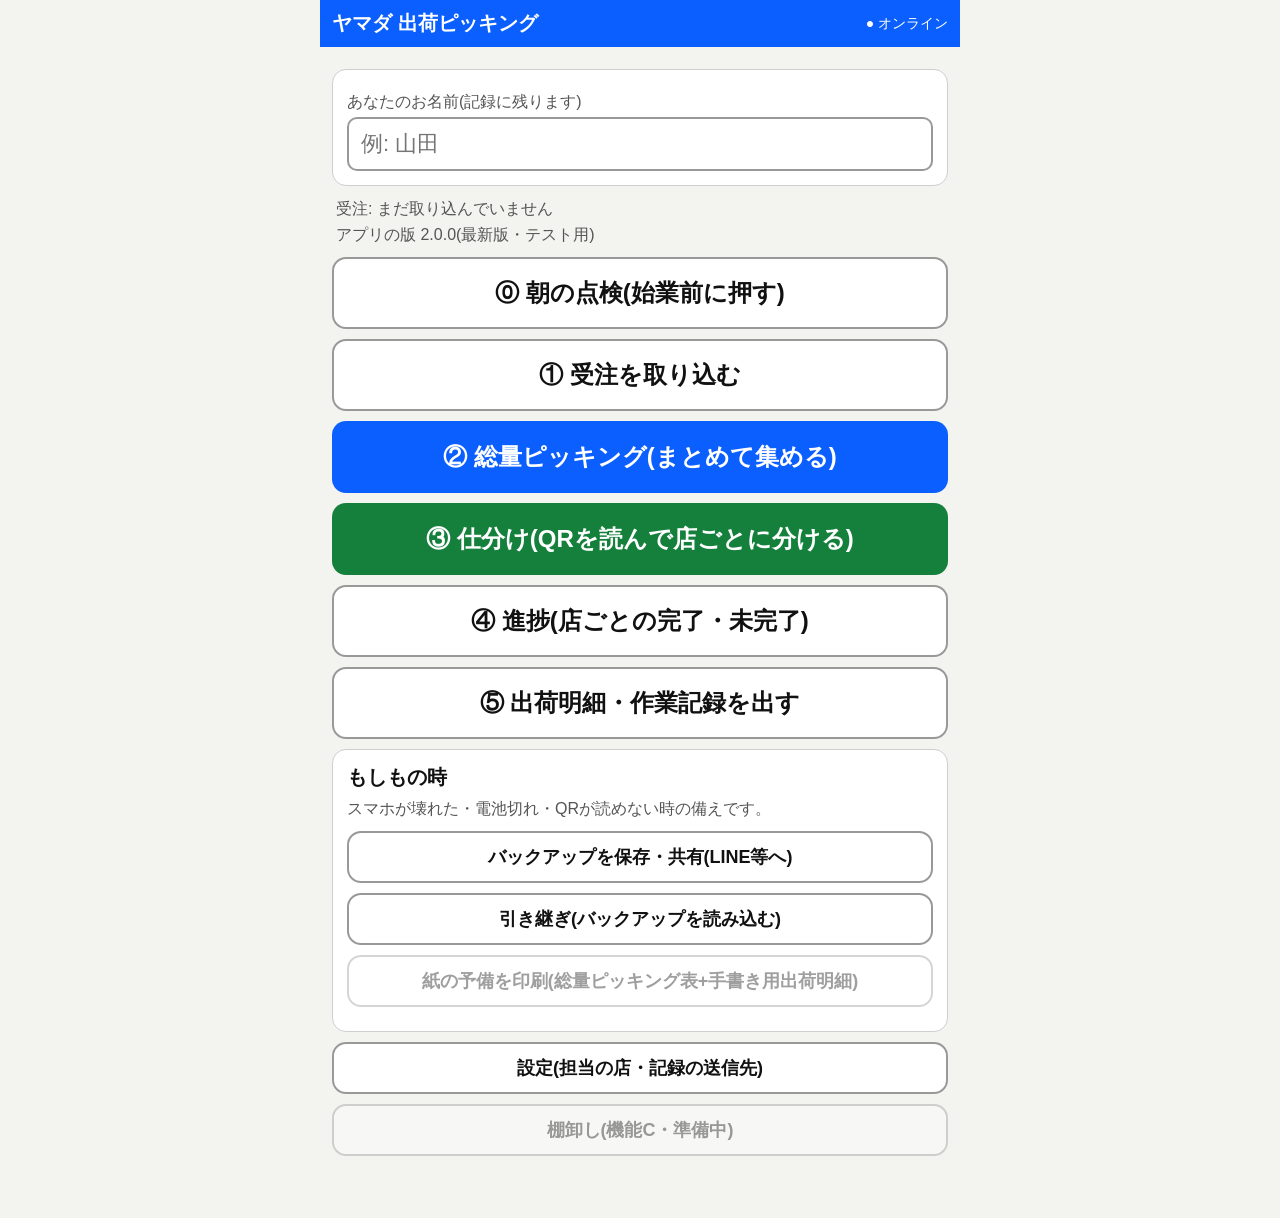
<file: index.html>
<!doctype html>
<html lang="ja">
<head>
<meta charset="utf-8">
<meta name="viewport" content="width=device-width, initial-scale=1, viewport-fit=cover">
<meta name="theme-color" content="#0b5fff">
<meta name="apple-mobile-web-app-capable" content="yes">
<title>ヤマダ 出荷ピッキング</title>
<link rel="manifest" href="manifest.webmanifest">
<link rel="stylesheet" href="style.css">
</head>
<body>
<div id="app">
  <header id="top"><button id="btnHome" class="home" hidden>◀ ホーム</button><div id="title">ヤマダ 出荷ピッキング</div><div id="net"></div></header>
  <div id="bkbar" hidden></div>
  <div id="flash" hidden></div>
  <main id="view"></main>
</div>
<div id="printArea"></div>
<div id="toast" hidden></div>
<script src="lib/jsQR.js"></script>
<script src="lib/xlsx.mini.min.js"></script>
<script src="app.js"></script>
</body>
</html>
</file>
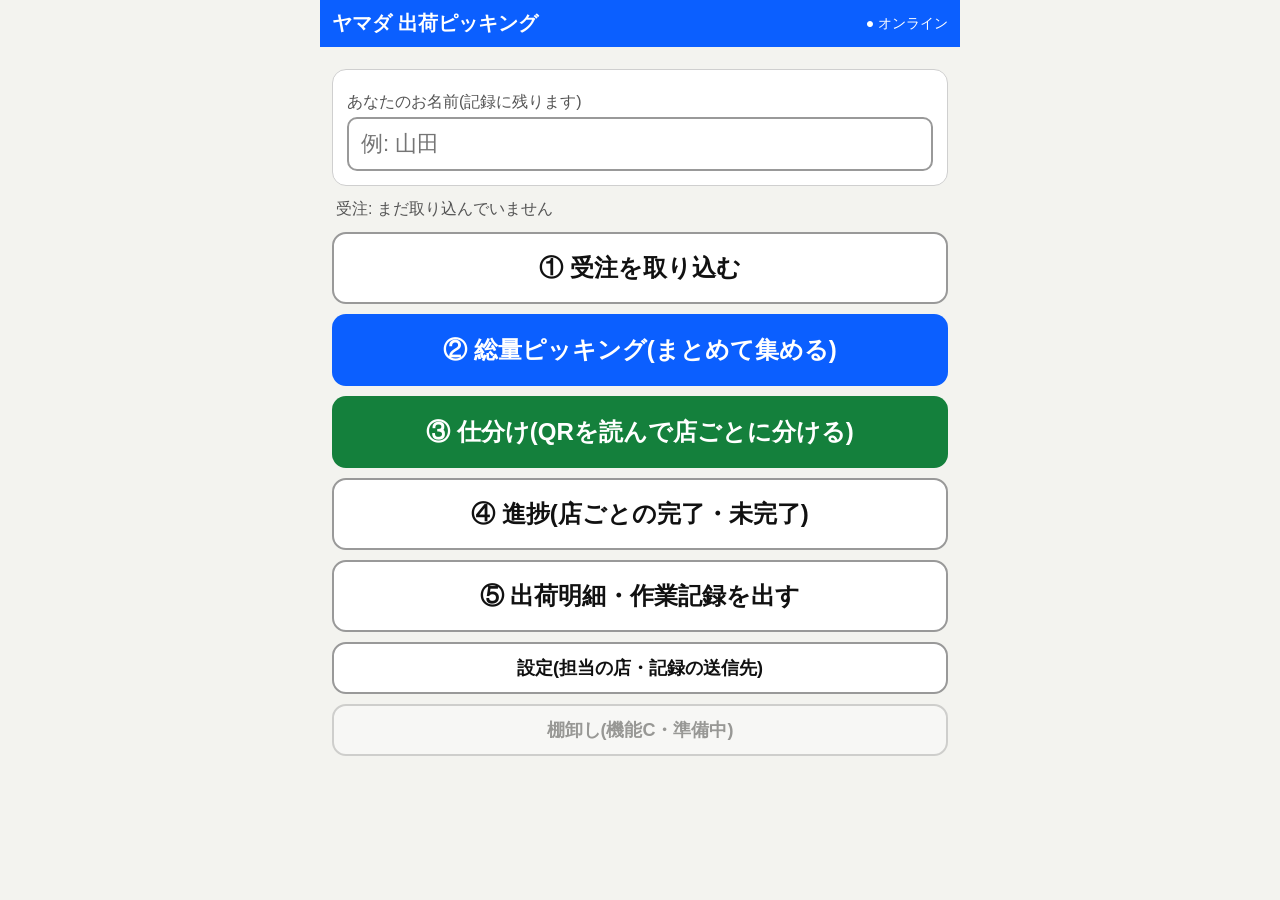
<file: v/1.0.0/index.html>
<!doctype html>
<html lang="ja">
<head>
<meta charset="utf-8">
<meta name="viewport" content="width=device-width, initial-scale=1, viewport-fit=cover">
<meta name="theme-color" content="#0b5fff">
<meta name="apple-mobile-web-app-capable" content="yes">
<title>ヤマダ 出荷ピッキング</title>
<link rel="manifest" href="manifest.webmanifest">
<link rel="stylesheet" href="style.css">
</head>
<body>
<div id="app">
  <header id="top"><button id="btnHome" class="home" hidden>◀ ホーム</button><div id="title">ヤマダ 出荷ピッキング</div><div id="net"></div></header>
  <div id="flash" hidden></div>
  <main id="view"></main>
</div>
<div id="printArea"></div>
<div id="toast" hidden></div>
<script src="lib/jsQR.js"></script>
<script src="lib/xlsx.mini.min.js"></script>
<script src="app.js"></script>
</body>
</html>
</file>
<file: style.css>
:root { --ink:#111; --sub:#555; --line:#cfcfcf; --bg:#f3f3ef; --blue:#0b5fff; --green:#14803c; --red:#c62018; --amber:#b86e00; }
* { box-sizing:border-box; -webkit-tap-highlight-color:transparent; }
html, body { margin:0; padding:0; background:var(--bg); color:var(--ink); font-family:"Yu Gothic UI","Hiragino Sans","Meiryo",sans-serif; font-size:20px; }
#app { max-width:640px; margin:0 auto; min-height:100vh; padding-bottom:40px; }
#top { position:sticky; top:0; z-index:5; display:flex; align-items:center; gap:8px; background:var(--blue); color:#fff; padding:10px 12px; padding-top:max(10px, env(safe-area-inset-top)); }
#top .home { font-size:18px; font-weight:700; background:#fff; color:var(--blue); border:0; border-radius:10px; padding:10px 14px; min-height:48px; }
#title { flex:1; font-size:20px; font-weight:700; }
#net { font-size:14px; }
#view { padding:12px; }
h2 { font-size:22px; margin:6px 0 10px; }
p.hint { font-size:16px; color:var(--sub); margin:6px 0; line-height:1.5; }
.btn { display:block; width:100%; min-height:72px; font-size:24px; font-weight:700; border:0; border-radius:14px; background:var(--blue); color:#fff; margin:10px 0; padding:12px; text-align:center; }
.btn.green { background:var(--green); } .btn.red { background:var(--red); } .btn.gray { background:#fff; color:var(--ink); border:2px solid #999; }
.btn.small { min-height:52px; font-size:18px; }
.btn[disabled] { opacity:.4; }
.card { background:#fff; border:1px solid var(--line); border-radius:14px; padding:14px; margin:10px 0; }
.row { display:flex; gap:10px; align-items:center; flex-wrap:wrap; }
.row > * { flex:1; }
input[type=text], input[type=number], input[type=url], select { width:100%; font-size:22px; padding:12px; border:2px solid #999; border-radius:10px; background:#fff; }
label.fl { display:block; font-size:16px; color:var(--sub); margin:8px 0 4px; }
.status { font-size:16px; color:var(--sub); line-height:1.6; }
.big { font-size:34px; font-weight:800; line-height:1.25; }
.huge { font-size:46px; font-weight:900; line-height:1.15; }
.ok { color:var(--green); } .ng { color:var(--red); }
#flash { margin:0; padding:16px; font-size:26px; font-weight:800; text-align:center; color:#fff; line-height:1.3; }
#flash.ok { background:var(--green); } #flash.err { background:var(--red); }
#toast { position:fixed; left:12px; right:12px; bottom:20px; z-index:20; background:#222; color:#fff; padding:14px; border-radius:12px; font-size:18px; text-align:center; }
.video { position:relative; background:#000; border-radius:12px; overflow:hidden; height:34vh; min-height:200px; }
.video video { width:100%; height:100%; object-fit:cover; }
.video .frame { position:absolute; inset:18% 22%; border:4px solid rgba(255,255,255,.85); border-radius:16px; pointer-events:none; }
.pad { display:grid; grid-template-columns:repeat(5,1fr); gap:8px; margin:10px 0; }
.pad button { min-height:64px; font-size:26px; font-weight:800; border:2px solid #666; background:#fff; border-radius:12px; }
.pad button.on { background:var(--blue); color:#fff; border-color:var(--blue); }
.qty { font-size:72px; font-weight:900; text-align:center; line-height:1; margin:6px 0; }
.chips { display:flex; flex-wrap:wrap; gap:8px; margin:8px 0; }
.chip { font-size:18px; font-weight:700; border:2px solid var(--blue); color:var(--blue); background:#fff; border-radius:999px; padding:10px 14px; min-height:48px; }
.chip.on { background:var(--blue); color:#fff; }
.bar { height:18px; background:#e3e3e3; border-radius:9px; overflow:hidden; margin-top:8px; }
.bar > i { display:block; height:100%; background:var(--green); }
table { width:100%; border-collapse:collapse; font-size:17px; }
th, td { border-bottom:1px solid var(--line); padding:8px 6px; text-align:left; }
td.n, th.n { text-align:right; }
.tick { display:flex; align-items:center; gap:12px; }
.tick .box { flex:none; width:56px; height:56px; border-radius:12px; border:3px solid #888; background:#fff; font-size:34px; line-height:50px; text-align:center; color:#fff; }
.tick.done .box { background:var(--green); border-color:var(--green); }
.tick.done .name { color:#777; text-decoration:line-through; }
.tick .name { flex:1; font-size:24px; font-weight:800; }
.tick .num { font-size:30px; font-weight:900; }
#bkbar { background:#fff3cd; color:#5a3b00; padding:10px 14px; font-size:17px; font-weight:700; line-height:1.5; }
#printArea { display:none; }
#printArea table { border-collapse:collapse; }
#printArea th, #printArea td { border:1px solid #555; padding:6px 8px; }
@media print {
  #app, #toast { display:none !important; }
  #printArea { display:block; }
  .pg { page-break-after:always; font-size:12pt; } .pg:last-child { page-break-after:auto; }
  body { background:#fff; }
}
</file>
<file: v/1.0.0/style.css>
:root { --ink:#111; --sub:#555; --line:#cfcfcf; --bg:#f3f3ef; --blue:#0b5fff; --green:#14803c; --red:#c62018; --amber:#b86e00; }
* { box-sizing:border-box; -webkit-tap-highlight-color:transparent; }
html, body { margin:0; padding:0; background:var(--bg); color:var(--ink); font-family:"Yu Gothic UI","Hiragino Sans","Meiryo",sans-serif; font-size:20px; }
#app { max-width:640px; margin:0 auto; min-height:100vh; padding-bottom:40px; }
#top { position:sticky; top:0; z-index:5; display:flex; align-items:center; gap:8px; background:var(--blue); color:#fff; padding:10px 12px; padding-top:max(10px, env(safe-area-inset-top)); }
#top .home { font-size:18px; font-weight:700; background:#fff; color:var(--blue); border:0; border-radius:10px; padding:10px 14px; min-height:48px; }
#title { flex:1; font-size:20px; font-weight:700; }
#net { font-size:14px; }
#view { padding:12px; }
h2 { font-size:22px; margin:6px 0 10px; }
p.hint { font-size:16px; color:var(--sub); margin:6px 0; line-height:1.5; }
.btn { display:block; width:100%; min-height:72px; font-size:24px; font-weight:700; border:0; border-radius:14px; background:var(--blue); color:#fff; margin:10px 0; padding:12px; text-align:center; }
.btn.green { background:var(--green); } .btn.red { background:var(--red); } .btn.gray { background:#fff; color:var(--ink); border:2px solid #999; }
.btn.small { min-height:52px; font-size:18px; }
.btn[disabled] { opacity:.4; }
.card { background:#fff; border:1px solid var(--line); border-radius:14px; padding:14px; margin:10px 0; }
.row { display:flex; gap:10px; align-items:center; flex-wrap:wrap; }
.row > * { flex:1; }
input[type=text], input[type=number], input[type=url], select { width:100%; font-size:22px; padding:12px; border:2px solid #999; border-radius:10px; background:#fff; }
label.fl { display:block; font-size:16px; color:var(--sub); margin:8px 0 4px; }
.status { font-size:16px; color:var(--sub); line-height:1.6; }
.big { font-size:34px; font-weight:800; line-height:1.25; }
.huge { font-size:46px; font-weight:900; line-height:1.15; }
.ok { color:var(--green); } .ng { color:var(--red); }
#flash { margin:0; padding:16px; font-size:26px; font-weight:800; text-align:center; color:#fff; line-height:1.3; }
#flash.ok { background:var(--green); } #flash.err { background:var(--red); }
#toast { position:fixed; left:12px; right:12px; bottom:20px; z-index:20; background:#222; color:#fff; padding:14px; border-radius:12px; font-size:18px; text-align:center; }
.video { position:relative; background:#000; border-radius:12px; overflow:hidden; height:34vh; min-height:200px; }
.video video { width:100%; height:100%; object-fit:cover; }
.video .frame { position:absolute; inset:18% 22%; border:4px solid rgba(255,255,255,.85); border-radius:16px; pointer-events:none; }
.pad { display:grid; grid-template-columns:repeat(5,1fr); gap:8px; margin:10px 0; }
.pad button { min-height:64px; font-size:26px; font-weight:800; border:2px solid #666; background:#fff; border-radius:12px; }
.pad button.on { background:var(--blue); color:#fff; border-color:var(--blue); }
.qty { font-size:72px; font-weight:900; text-align:center; line-height:1; margin:6px 0; }
.chips { display:flex; flex-wrap:wrap; gap:8px; margin:8px 0; }
.chip { font-size:18px; font-weight:700; border:2px solid var(--blue); color:var(--blue); background:#fff; border-radius:999px; padding:10px 14px; min-height:48px; }
.chip.on { background:var(--blue); color:#fff; }
.bar { height:18px; background:#e3e3e3; border-radius:9px; overflow:hidden; margin-top:8px; }
.bar > i { display:block; height:100%; background:var(--green); }
table { width:100%; border-collapse:collapse; font-size:17px; }
th, td { border-bottom:1px solid var(--line); padding:8px 6px; text-align:left; }
td.n, th.n { text-align:right; }
.tick { display:flex; align-items:center; gap:12px; }
.tick .box { flex:none; width:56px; height:56px; border-radius:12px; border:3px solid #888; background:#fff; font-size:34px; line-height:50px; text-align:center; color:#fff; }
.tick.done .box { background:var(--green); border-color:var(--green); }
.tick.done .name { color:#777; text-decoration:line-through; }
.tick .name { flex:1; font-size:24px; font-weight:800; }
.tick .num { font-size:30px; font-weight:900; }
#printArea { display:none; }
@media print {
  #app, #toast { display:none !important; }
  #printArea { display:block; }
  .pg { page-break-after:always; font-size:12pt; } .pg:last-child { page-break-after:auto; }
  body { background:#fff; }
}
</file>
